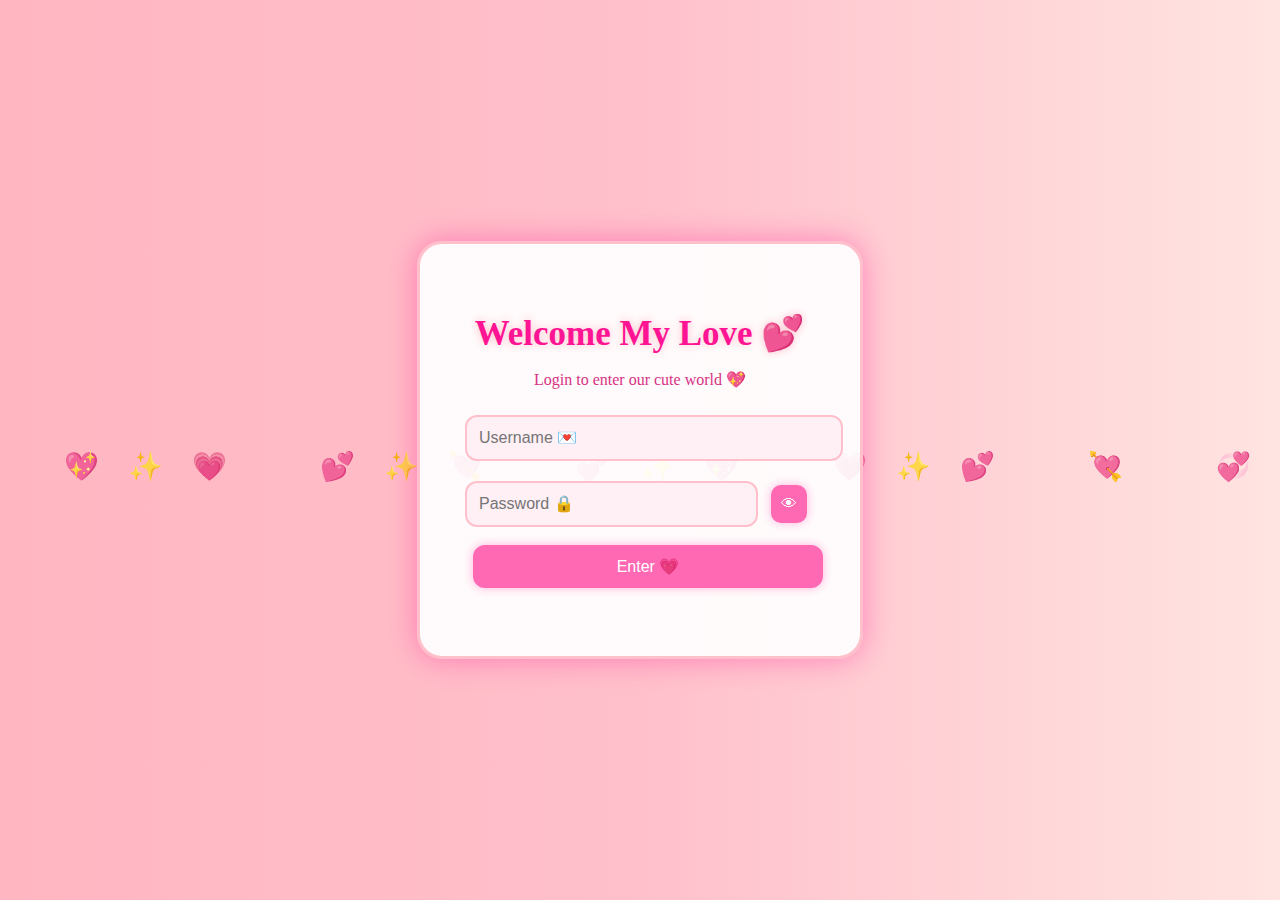
<file: index.html>
<!DOCTYPE html>
<html lang="en">
<head>
  <meta charset="UTF-8" />
  <meta name="viewport" content="width=device-width, initial-scale=1.0" />
  <title>Love Login 💗</title>
  <link rel="stylesheet" href="style.css" />
</head>
<body>

  <div class="hearts">
    <span>💖</span><span>💗</span><span>💕</span><span>💘</span><span>💞</span>
    <span>💖</span><span>💗</span><span>💕</span><span>💘</span><span>💞</span>
    <span>✨</span><span>✨</span><span>✨</span><span>✨</span>
  </div>

  <div class="login-box fade-in">
    <h1>Welcome My Love 💕</h1>
    <p>Login to enter our cute world 💖</p>

    <form id="loginForm">
      <input type="text" id="username" placeholder="Username 💌" required>

      <div class="password-box">
        <input type="password" id="password" placeholder="Password 🔒" required>
        <button type="button" class="show-pass" onclick="togglePassword()">👁</button>
      </div>

      <button type="submit" class="main-btn">Enter 💗</button>

      <p id="errorMsg"></p>
    </form>
  </div>

  <script>
    const correctUsername = "14112007";
    const correctPassword = "080324";

    function togglePassword() {
      const passInput = document.getElementById("password");
      passInput.type = (passInput.type === "password") ? "text" : "password";
    }

    document.getElementById("loginForm").addEventListener("submit", function(event) {
      event.preventDefault();

      const user = document.getElementById("username").value;
      const pass = document.getElementById("password").value;
      const errorMsg = document.getElementById("errorMsg");

      if(user === correctUsername && pass === correctPassword){
        window.location.href = "home.html";
      } else {
        errorMsg.textContent = "Wrong username or password 😭💔";
      }
    });
  </script>

</body>
</html>
</file>
<file: style.css>
body {
  margin: 0;
  padding: 0;
  font-family: "Comic Sans MS", cursive;
  background: linear-gradient(to right, #ffb6c1, #ffc0cb, #ffe4e1);
  height: 100vh;
  display: flex;
  justify-content: center;
  align-items: center;
  overflow-y: auto;
  overflow-x: hidden;
}

/* Fade In */
.fade-in {
  animation: fadeIn 1.3s ease-in-out;
}

@keyframes fadeIn {
  from { opacity: 0; transform: translateY(25px); }
  to { opacity: 1; transform: translateY(0); }
}

/* Login Box */
.login-box {
  background: rgba(255, 255, 255, 0.92);
  padding: 45px;
  width: 350px;
  border-radius: 25px;
  text-align: center;
  box-shadow: 0px 0px 30px rgba(255, 20, 147, 0.4);
  border: 3px solid pink;
  z-index: 2;
  position: relative;
}

/* Home Box */
.home-box {
  background: rgba(255, 255, 255, 0.92);
  padding: 50px;
  width: 85%;
  max-width: 850px;
  border-radius: 25px;
  text-align: center;
  box-shadow: 0px 0px 30px rgba(255, 20, 147, 0.4);
  border: 3px solid pink;
  z-index: 2;
  position: relative;
  margin: 50px 0;
}

h1 {
  color: #ff1493;
  font-size: 35px;
  margin-bottom: 10px;
  text-shadow: 0px 0px 8px pink;
}

h2 {
  color: #ff1493;
  margin-top: 25px;
}

p {
  color: #d63384;
  font-size: 16px;
}

/* Inputs */
input {
  width: 100%;
  padding: 12px;
  margin: 10px 0;
  border: 2px solid pink;
  border-radius: 12px;
  font-size: 16px;
  outline: none;
  background: #fff0f5;
}

input:focus {
  border-color: #ff1493;
  box-shadow: 0 0 10px #ff69b4;
}

/* Password box */
.password-box {
  display: flex;
  align-items: center;
  gap: 5px;
}

.show-pass {
  background: #ff69b4;
  border: none;
  border-radius: 10px;
  padding: 10px;
  cursor: pointer;
  color: white;
}

/* Buttons */
button {
  padding: 12px;
  background: #ff69b4;
  border: none;
  border-radius: 12px;
  font-size: 16px;
  color: white;
  cursor: pointer;
  transition: 0.3s;
  margin: 8px;
  box-shadow: 0px 0px 10px rgba(255, 20, 147, 0.3);
}

button:hover {
  background: #ff1493;
  transform: scale(1.08);
}

.btn-group {
  margin-top: 20px;
}

.main-btn {
  width: 100%;
}

/* Sections */
.section {
  margin-top: 30px;
  padding: 25px;
  background: #fff0f5;
  border-radius: 20px;
  border: 2px dashed hotpink;
  animation: fadeIn 0.8s ease-in-out;
}

.hidden {
  display: none !important;
}

/* Love counter */
.love-counter {
  background: white;
  border: 2px solid pink;
  padding: 20px;
  border-radius: 18px;
  box-shadow: 0px 0px 15px rgba(255, 105, 180, 0.3);
  margin-top: 20px;
}

/* Gallery */
.gallery {
  display: flex;
  flex-wrap: wrap;
  justify-content: center;
  gap: 20px;
  margin-top: 20px;
}

.card {
  width: 250px;
  background: white;
  padding: 15px;
  border-radius: 18px;
  border: 2px solid pink;
  box-shadow: 0px 0px 15px rgba(255, 105, 180, 0.3);
  transition: 0.4s;
}

.card:hover {
  transform: scale(1.05);
}

.card img {
  width: 100%;
  border-radius: 15px;
  border: 2px solid #ff69b4;
}

.card p {
  margin-top: 10px;
  font-size: 14px;
}

/* Letter */
.letter {
  background: white;
  padding: 25px;
  border-radius: 18px;
  border: 2px solid pink;
  text-align: right;
  direction: rtl;
  line-height: 2;
  font-size: 17px;
  box-shadow: 0px 0px 15px rgba(255, 105, 180, 0.3);
}

/* Error */
#errorMsg {
  margin-top: 15px;
  font-size: 14px;
  color: red;
}

/* Hearts */
.hearts span {
  position: absolute;
  font-size: 28px;
  animation: float 7s infinite;
  opacity: 0.85;
}

.hearts span:nth-child(1) { left: 5%; animation-delay: 0s; }
.hearts span:nth-child(2) { left: 15%; animation-delay: 1s; }
.hearts span:nth-child(3) { left: 25%; animation-delay: 2s; }
.hearts span:nth-child(4) { left: 35%; animation-delay: 3s; }
.hearts span:nth-child(5) { left: 45%; animation-delay: 4s; }
.hearts span:nth-child(6) { left: 55%; animation-delay: 0.5s; }
.hearts span:nth-child(7) { left: 65%; animation-delay: 1.5s; }
.hearts span:nth-child(8) { left: 75%; animation-delay: 2.5s; }
.hearts span:nth-child(9) { left: 85%; animation-delay: 3.5s; }
.hearts span:nth-child(10) { left: 95%; animation-delay: 4.5s; }
.hearts span:nth-child(11) { left: 10%; animation-delay: 5s; }
.hearts span:nth-child(12) { left: 30%; animation-delay: 1.2s; }
.hearts span:nth-child(13) { left: 50%; animation-delay: 2.2s; }
.hearts span:nth-child(14) { left: 70%; animation-delay: 3.2s; }

@keyframes float {
  0% {
    top: 110%;
    transform: scale(0.6);
  }
  50% {
    transform: scale(1.2);
  }
  100% {
    top: -10%;
    transform: scale(0.7);
  }
}

/* Heart Explosion */
.heart-pop {
  position: absolute;
  font-size: 30px;
  animation: pop 1s ease-out;
  z-index: 10;
}

@keyframes pop {
  0% { transform: scale(0.5); opacity: 1; }
  100% { transform: scale(2.5); opacity: 0; }
}

/* Popup */
.popup {
  position: fixed;
  top: 0;
  left: 0;
  width: 100%;
  height: 100%;
  background: rgba(255, 182, 193, 0.75);
  display: flex;
  justify-content: center;
  align-items: center;
  z-index: 50;
}

.popup-box {
  background: white;
  padding: 35px;
  border-radius: 20px;
  border: 3px solid hotpink;
  text-align: center;
  width: 80%;
  max-width: 450px;
  box-shadow: 0px 0px 20px rgba(255, 20, 147, 0.5);
  animation: fadeIn 0.7s ease-in-out;
}
</file>
